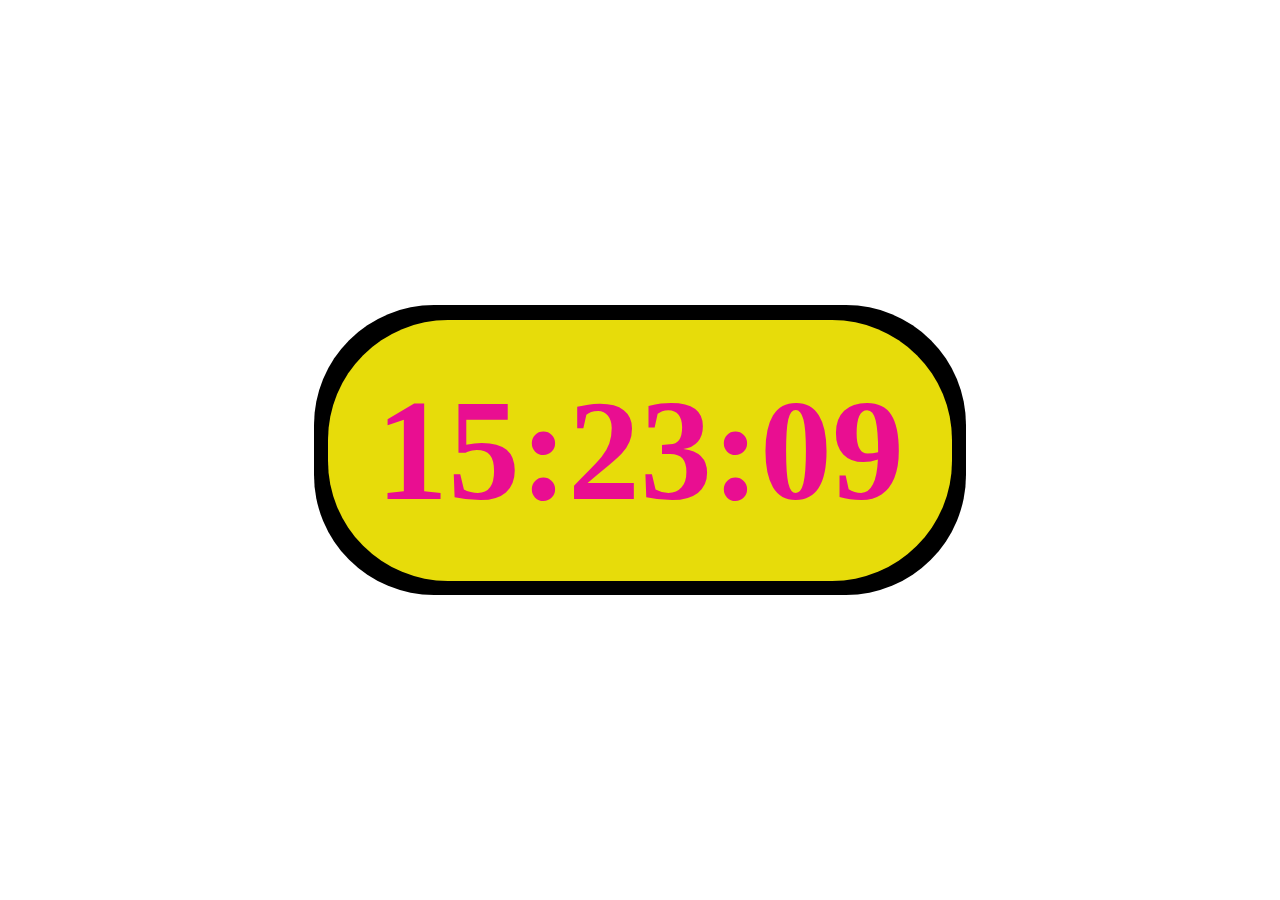
<file: clock/index.html>
<!DOCTYPE html>
<html lang="en">
<head>
    <meta charset="UTF-8">
    <meta name="viewport" content="width=device-width, initial-scale=1.0">
    <link rel="stylesheet" href="style.css">
    <title>Document</title>
</head>
<body>
    <div class="clock">
        <div class="digital">
            <h2 id="time">00:00:00</h2>
        </div>
    </div>
    <script>
        var recenttime=document.getElementById("time");
        const gettime=()=>{
            var currentTime= new Date();
            var s=currentTime.getSeconds();
            var m=currentTime.getMinutes();
            var h=currentTime.getHours();
    
            recenttime.textContent=("0" + h).substr(-2) +":" +("0"+ m).substr(-2)+":" +("0"+ s).substr(-2);
        }
        gettime();
        setInterval(gettime,1000);
            

    </script>
</body>
</html>
</file>
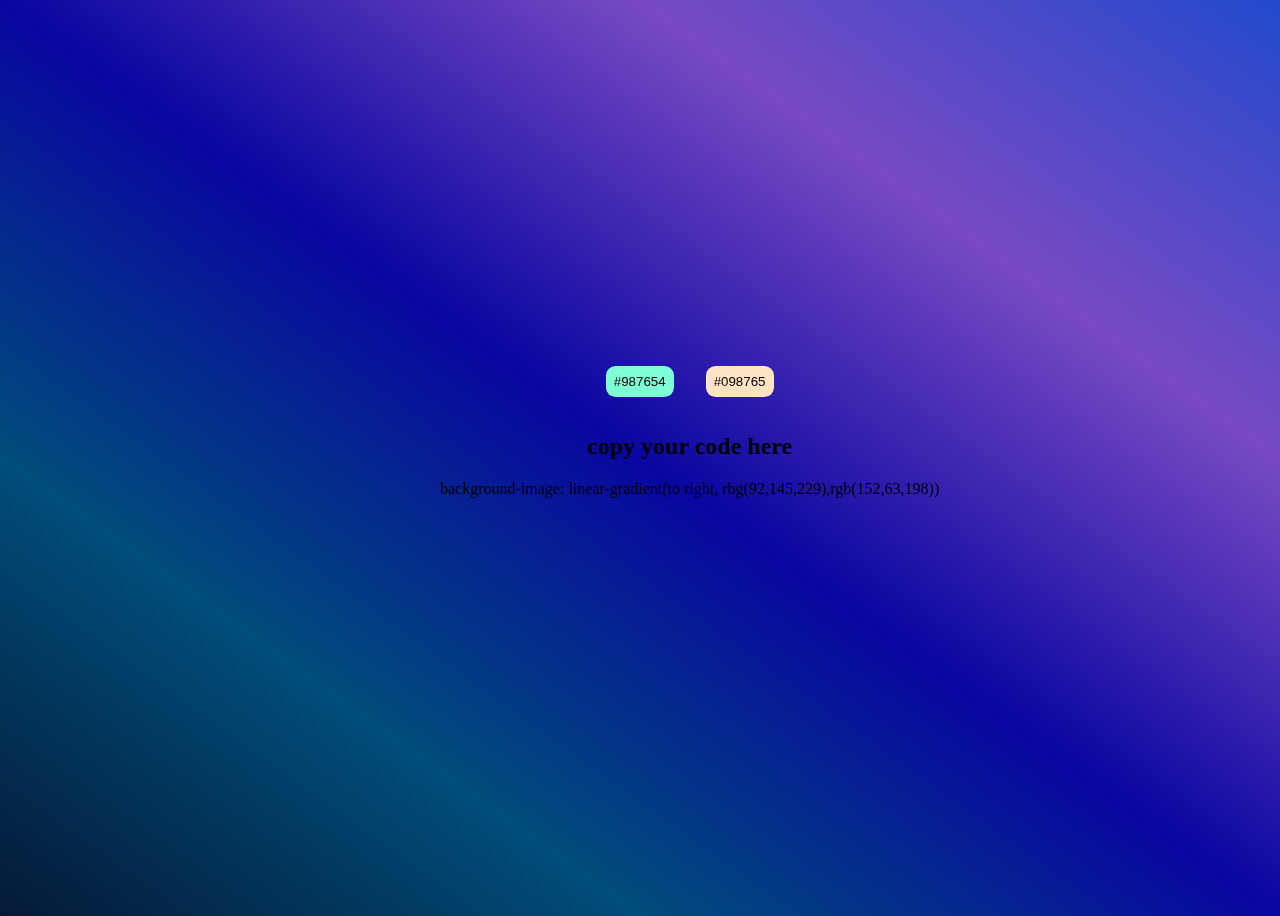
<file: gradient_generator/index.html>
<!DOCTYPE html>
<html lang="en">

<head>
    <meta charset="UTF-8">
    <meta name="viewport" content="width=device-width, initial-scale=1.0">
    <title>Document</title>
    <link rel="stylesheet" href="style.css">
</head>

<body>
    <sectioN>
        <div class="btn">
            <button id="myButton">#987654</button>
            <button id="myButton2">#098765</button>
        </div>
        <h2> copy your code here</h2>
        <div class="copycode">
            background-image: linear-gradient(to right, rbg(92,145,229),rgb(152,63,198))
        </div>
    </sectioN>
    <script>
        let btn1 = document.getElementById("myButton");
        let btn2 = document.getElementById("myButton2");
        let copy=document.querySelector(".copycode");
        let rgb1="#000";
        let rgb2="#ffff";
        
        const haxvals=()=>{
            let hexaval = "0123456789abcdef";
            let colors="#";
            for(let i=0;i<6;i++){
                colors=colors+hexaval[Math.floor(Math.random()*16)];
                
            }
            return colors;
        };
        const handleButton1 = () => {
             rgb1=haxvals();
             btn1.innerHTML=rgb1;
            console.log(rgb1);
            document.body.style.backgroundImage=
              `linear-gradient(to right, ${rgb1}, ${rgb2})`;
            copy.innerHTML=`background-image: linear-gradient(to right,  rgb(${rgb1}),rgb(${rgb2}))`;
        };
        const handleButton2 = () => {
             rgb2=haxvals();
             btn2.innerHTML=rgb2;
            console.log(rgb2);
            document.body.style.backgroundImage=
              `linear-gradient(to right, ${rgb1}, ${rgb2})`;
            copy.innerHTML=`background-image: linear-gradient(to right,  rgb(${rgb1}),rgb(${rgb2}))`;
        };

        btn1.addEventListener("click", handleButton1);
        btn2.addEventListener("click", handleButton2);
        copy.addEventListener("click",()=>{
            navigator.clipboard.writeText(copy.innerText);
            alert("Your text is copied");
        })
    </script>
</body>

</html>
</file>
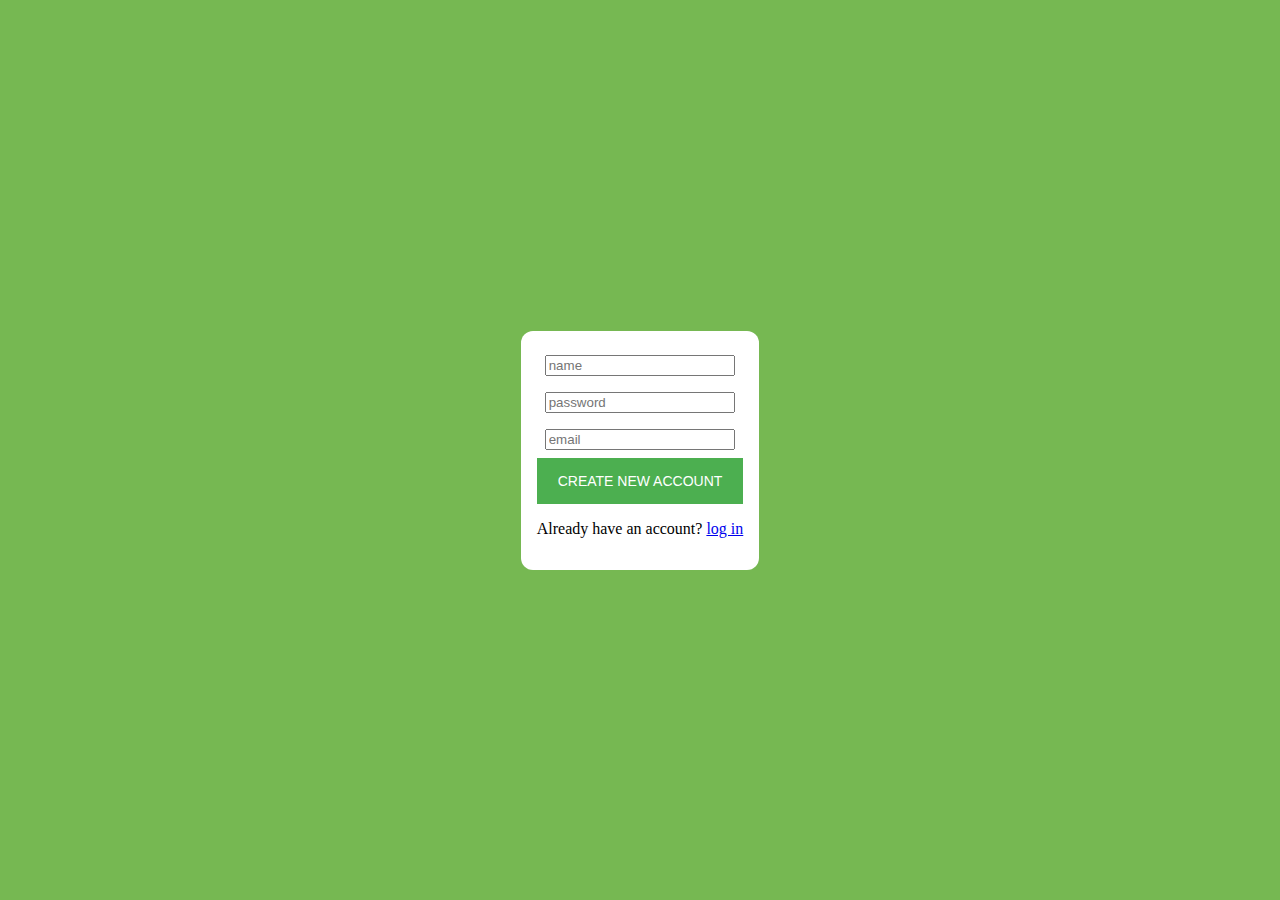
<file: login_system/index.html>
<!DOCTYPE html>
<html lang="en">

<head>
    <meta charset="UTF-8">
    <meta name="viewport" content="width= , initial-scale=1.0">
    <title>Login</title>
    <link rel="stylesheet" href="style.css">
</head>

<body>
    <div class="container">
        <form id="registerForm">
            <input class="name" placeholder="name">
            <input class="password" placeholder="password">
            <input class="email" placeholder="email">
            <button id="create">Create New Account</button>
            <p>Already have an account?
                <a id="sign" href="#">log in</a>
            </p>
        </form>
        <form id="loginForm">
            <input class="email2" placeholder="email">
            <input class="password2" placeholder="password">
            <button id="login">Log In</button>
            <a id="newacc" href="#">Log in</a>
        </form>
    </div>
    <script>
        let loginform = document.getElementById("loginForm");
        let register = document.getElementById("registerForm");
        let login = document.getElementById("sign");
        login.addEventListener("click", () => {
            loginform.style.display = "flex";
            register.style.display = "none";
        });

        let newacc = document.getElementById("newacc");
        newacc.addEventListener("click", () => {
            loginform.style.display = "none";
            register.style.display = "flex";
        });

        document.getElementById("create").addEventListener("click", function () {
            const users = JSON.parse(localStorage.getItem("users")) || [];
            const name = document.querySelector(".name").value;
            const password = document.querySelector(".password").value;
            const email = document.querySelector(".email").value;

            const newUser = { name, password, email };
            users.push(newUser);
            localStorage.setItem("users", JSON.stringify(users));

        });
        document.getElementById("login").addEventListener("click",()=>{

            const users = JSON.parse(localStorage.getItem("users")) || [];

            const email2 = document.querySelector(".email2").value;
            const password2 = document.querySelector(".password2").value;
            
            const foundUser=users.find(user=>user.email===email2 && user.password===password2);
            
            if (foundUser) {
                const username=foundUser.name;

                alert("Login successful!"+username);
            } else {
                alert("Invalid email or password!");
            }
        });
    </script>
</body>

</html>
</file>
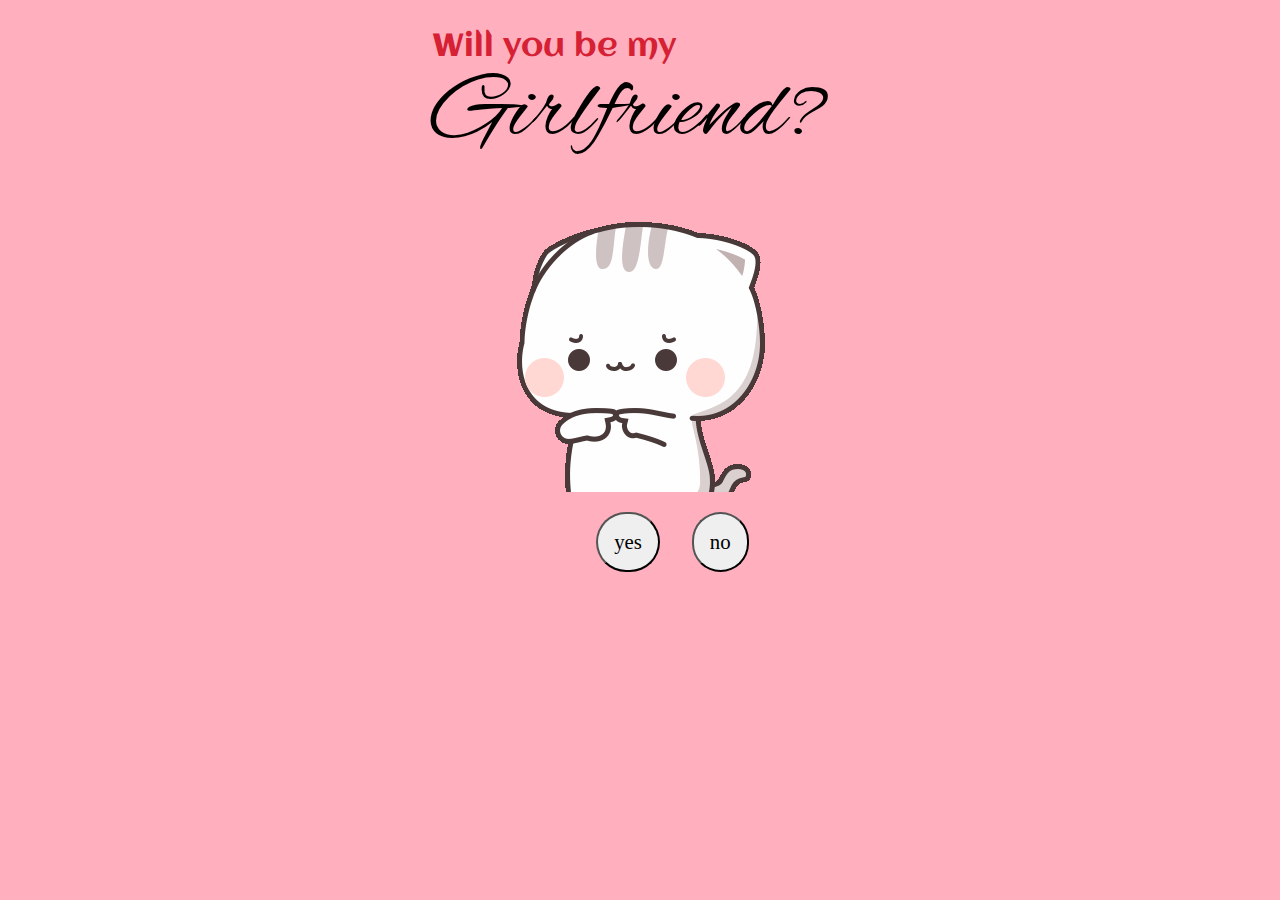
<file: propose/index.html>
<!DOCTYPE html>
<html lang="en">

<head>
    <meta charset="UTF-8">
    <meta name="viewport" content="width=device-width, initial-scale=1.0">
    <link rel="stylesheet" href="style.css">
    <link rel="preconnect" href="https://fonts.googleapis.com">
    <link rel="preconnect" href="https://fonts.gstatic.com" crossorigin>
    <link href="https://fonts.googleapis.com/css2?family=Aclonica&display=swap" rel="stylesheet">
    <link rel="preconnect" href="https://fonts.googleapis.com">
    <link rel="preconnect" href="https://fonts.gstatic.com" crossorigin>
    <link href="https://fonts.googleapis.com/css2?family=Aclonica&family=Alex+Brush&display=swap" rel="stylesheet">
    <script src="https://code.jquery.com/jquery-3.6.0.min.js"></script>
    <title>Document</title>
</head>

<body>
    <div class="container">
        <div class="askk">
        <h1 id="ask">Will you be my</h1>
        <h1 id="gf">
            Girlfriend?
        </h1>
        </div>
        <div class="pic">
            <img id="pp" src="l1.gif" alt="">
        </div>
        <div class="btns">
            <button id="yes">yes</button>
            <button id="no">no</button>
        </div>
    </div>
    <script>
        document.addEventListener("DOMContentLoaded", function () {
            var image = document.getElementById("pp");
            var text=document.querySelector(".askk");
            document.getElementById("yes").addEventListener("click", () => {
                console.log("Button clicked!");
                image.src = "l2.gif";
                text.innerHTML="";

            });
            const wrapper = document.querySelector(".container");
            const nobtn = document.getElementById("no");

            nobtn.addEventListener("click", () => {
                const wrapperRect = wrapper.getBoundingClientRect();
                const nobtnRect = nobtn.getBoundingClientRect();

                const i = Math.floor(Math.random() * (wrapperRect.width - nobtnRect.width));
                const j = Math.floor(Math.random() * (wrapperRect.height - nobtnRect.height));

                nobtn.style.left = i + 'px';
                nobtn.style.top = j + 'px';
            });
        });

    </script>
</body>

</html>
</file>
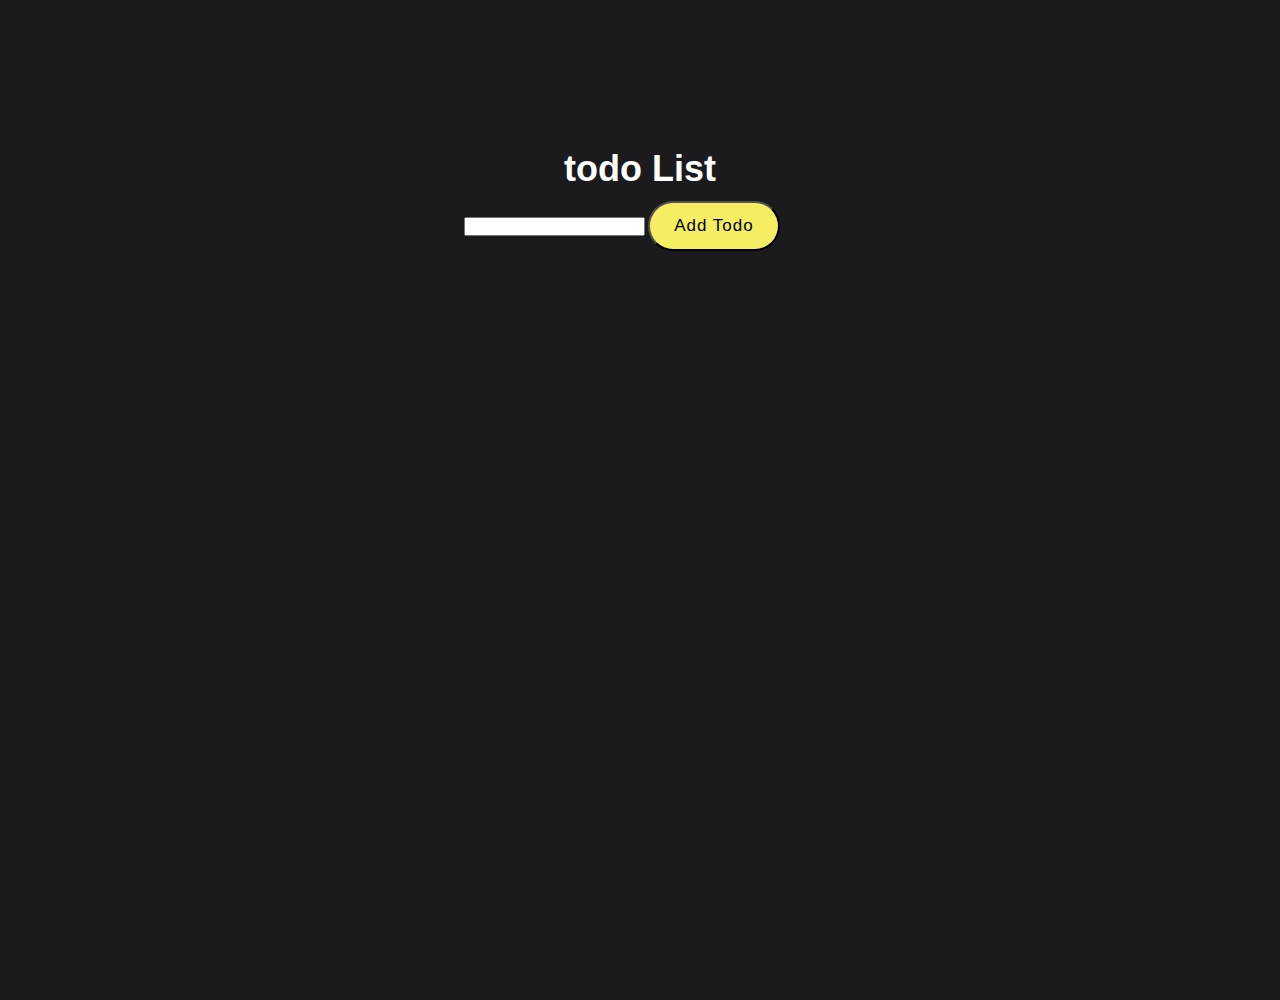
<file: todo/index.html>
<!DOCTYPE html>
<html lang="en">
<head>
    <meta charset="UTF-8">
    <meta name="viewport" content="width=device-width, initial-scale=1.0">
    <link rel="stylesheet" href="style.css">
    <title>Document</title>
</head>
<body>
    <h1> todo List</h1>
    <br/>
    <form>
        <div>
        <input type="text" id="inputValue"/>
        <button class="btn">Add Todo</button>
        </div>
        <section class="todo-lists-elem"></section>
    </form>
    <script>
        const mainTodoElem= document.querySelector(".todo-lists-elem");
        const inputValue=document.getElementById("inputValue");
        
        const getTodoList=()=>{
            return JSON.parse(localStorage.getItem("todoList"));
        };

        const addlistitems=(localTodoklist)=>{
            return localStorage.setItem("todoList",JSON.stringify(localTodoklist));
        }
        let localstoragelist=getTodoList() || [];

        const addToodoval=(e)=>{
            const divElement=document.createElement("div");
            divElement.classList.add("main_todo_div");
            divElement.innerHTML=`<li> ${e}</li> <button class="deleteBtn">Delete</button>`;
            mainTodoElem.append(divElement);
        }

        const addTodoList=(e)=>{
            e.preventDefault();
            const todolistvalue=inputValue.value.trim();
            
            localstoragelist.push(todolistvalue);
            localstoragelist=[...new Set(localstoragelist)];
            console.log(localstoragelist);
            localStorage.setItem("todoList", JSON.stringify(localstoragelist));


            const divElement=document.createElement("div");
            divElement.classList.add("main_todo_div");
            divElement.innerHTML=`<li> ${inputValue.value}</li> <button class="deleteBtn">Delete</button>`;
            mainTodoElem.append(divElement);
        }
        
        const showTodoList=()=>{
            console.log(localstoragelist);
            localstoragelist.forEach(currElem => {
                addToodoval(currElem);
            });
        };

        showTodoList();



        const removeTodo=(e)=>{
            let todoremove=e.target;
            let todocontent=todoremove.previousElementSibling.innerText;  // check what does this do
            // console.log(todocontent);
            localstoragelist=localstoragelist.filter((currto)=>{
                return currto!=todocontent.toLowerCase();
            });
            addlistitems(localstoragelist);
        }
        mainTodoElem.addEventListener("click",(e)=>{
            e.preventDefault();
            removeTodo(e);
        })
        document.querySelector(".btn").addEventListener('click', (e)=>{
            addTodoList(e);
        });
        </script>
</body>
</html>
</file>
<file: clock/style.css>
*{
    margin: 0;
    padding: 0;
    font-size: 3rem;
}
body{
    width: 100%;
    height: 100vh;
    color: rgb(233, 14, 145);
    display: flex;
    align-items: center;
    justify-content: center;
}

.clock{
    margin: 1rem;
    padding: 0.3rem;
    border-radius: 120px;
    background-color: black;
}

.digital{
    padding: 1rem;
    border-radius: 120px;
    background-color: rgb(231, 220, 10);
}
</file>
<file: gradient_generator/style.css>
body{
    width: 100%;
    height: 100vh;
    background-image: linear-gradient(
        to right top,
        #051937,
        #004d7a,
        #0906a1,
        #784ac3,
        #234acd
 
    );
}
section{
    display: flex;
    flex-direction: column;
    justify-content: center;
    position: fixed;
    top: 50%;
    left: 50%;
    margin-top: -100px;
    margin-left: -200px;
}
.btn{
    margin: auto;
    padding: auto;
    display: flex;
    justify-content: center;
}
button{
    margin: 1rem;
    padding: 0.5rem;
    border: 0cap;
    border-radius: 0.6rem;
}
#myButton{
    background-color: aquamarine;
}
#myButton2{
    background-color: bisque;
}

h2{
    display: flex;
    justify-content: center;
}

.copycode{
    cursor:copy;
}
</file>
<file: login_system/style.css>
.hidden {
    display: none;
}
body{
    margin: 0;
    padding: 0;
    display: flex;
    justify-content: center;
    align-items: center;
    width: 100%;
    height: 100vh;
    background: #76b852;
}
.container{
    background: #FFFFFF;
    border-radius: 12px;
}
form{
    display: flex;
    flex-direction: column;
    margin: 1rem;
}
input{
    margin: 0.5rem;
}
button{
font-family: "Roboto", sans-serif;
  text-transform: uppercase;
  outline: 0;
  background: #4CAF50;
  width: 100%;
  border: 0;
  padding: 15px;
  color: #FFFFFF;
  font-size: 14px;
  -webkit-transition: all 0.3 ease;
  transition: all 0.3 ease;
  cursor: pointer;
}

#loginForm{
    display: none;
}
</file>
<file: propose/style.css>
body{
    background: #ffafbd;
}

.container{
    display: flex;
    flex-direction: column;
    justify-content: center;
    align-items: center;
    position: relative;
}

#ask{
    color: #D62034;
  
        font-family: "Aclonica", sans-serif;
        font-weight: 400;
        font-style: normal;
      
}

#gf{
    font-size: 5rem;
    margin-top: -2rem;
        font-family: "Alex Brush", cursive;
        font-weight: 400;
        font-style: normal;
}

.pic{
    margin-top: -2rem;
}

button{
    font-size: 1.3rem;
    margin: 1rem;
    padding: 1rem;
    border-radius: 30px;
    font-family: cursive;
}

#no {
  position: absolute;
  /* Additional styling if needed */
}
@media (max-width: 768px) {
    .container {
      padding: 0 20px;
    }
    
  }
  
  /* For screens smaller than 576px (smaller phones) */
  @media (max-width: 576px) {
    
    .pic {
      max-width: 100%; /* Make images responsive */
      height: auto;
    }
    button {
      font-size: 2.2rem; 
      padding: 0.5rem; 
    }
  }
  
 
  @media (min-width: 1200px) {
    .container {
      max-width: 1140px; 
    }
  }
  
  
  @media (min-width: 992px) {
    .container {
      padding: 0 50px; 
    }
    #gf {
      font-size: 6rem; 
    }
  }
</file>
<file: todo/style.css>
*{
    margin: 0;
    padding:0;
    font-family: "Urbanist", sans-serif;
}

html{
    color: #fff;
    font-size: 62.5%;
}

body{
    width: 100%;
    height: 100vh;
    display: flex;
    flex-direction: column;
    align-items: center;
    margin-top: 100px;
    background-color: #1b1b1d;
}

.main_todo_div{
    width: 36rem;
    display: grid;
    grid-template-columns: 1fr 0.3fr;
    align-items: center;
    height: auto;
}

button{
    height: 5rem;
}
h1{
    font-size: 3.6rem;
    margin-top: 4.8rem;
}
hr{
    margin-bottom: 3,2rem;
}
p,
li,
button{
    font-size: 1.7rem;
    letter-spacing: 0.1rem;
    font-family: "urbanist", sans-serif;
    line-height: 1.6;
}
button{
    background-color: #f5ee62;
    padding: 0.6rem 2.4rem;
    border-radius: 10rem;
    margin-right: 3.6rem;
    cursor: pointer;
    transition: all 0.3s linear;
}
button:hover{
    box-shadow: inset 0 0 0 0.2rem #f5ee62;
    background-color: transparent;
    color: #f5ee62;
}
</file>
